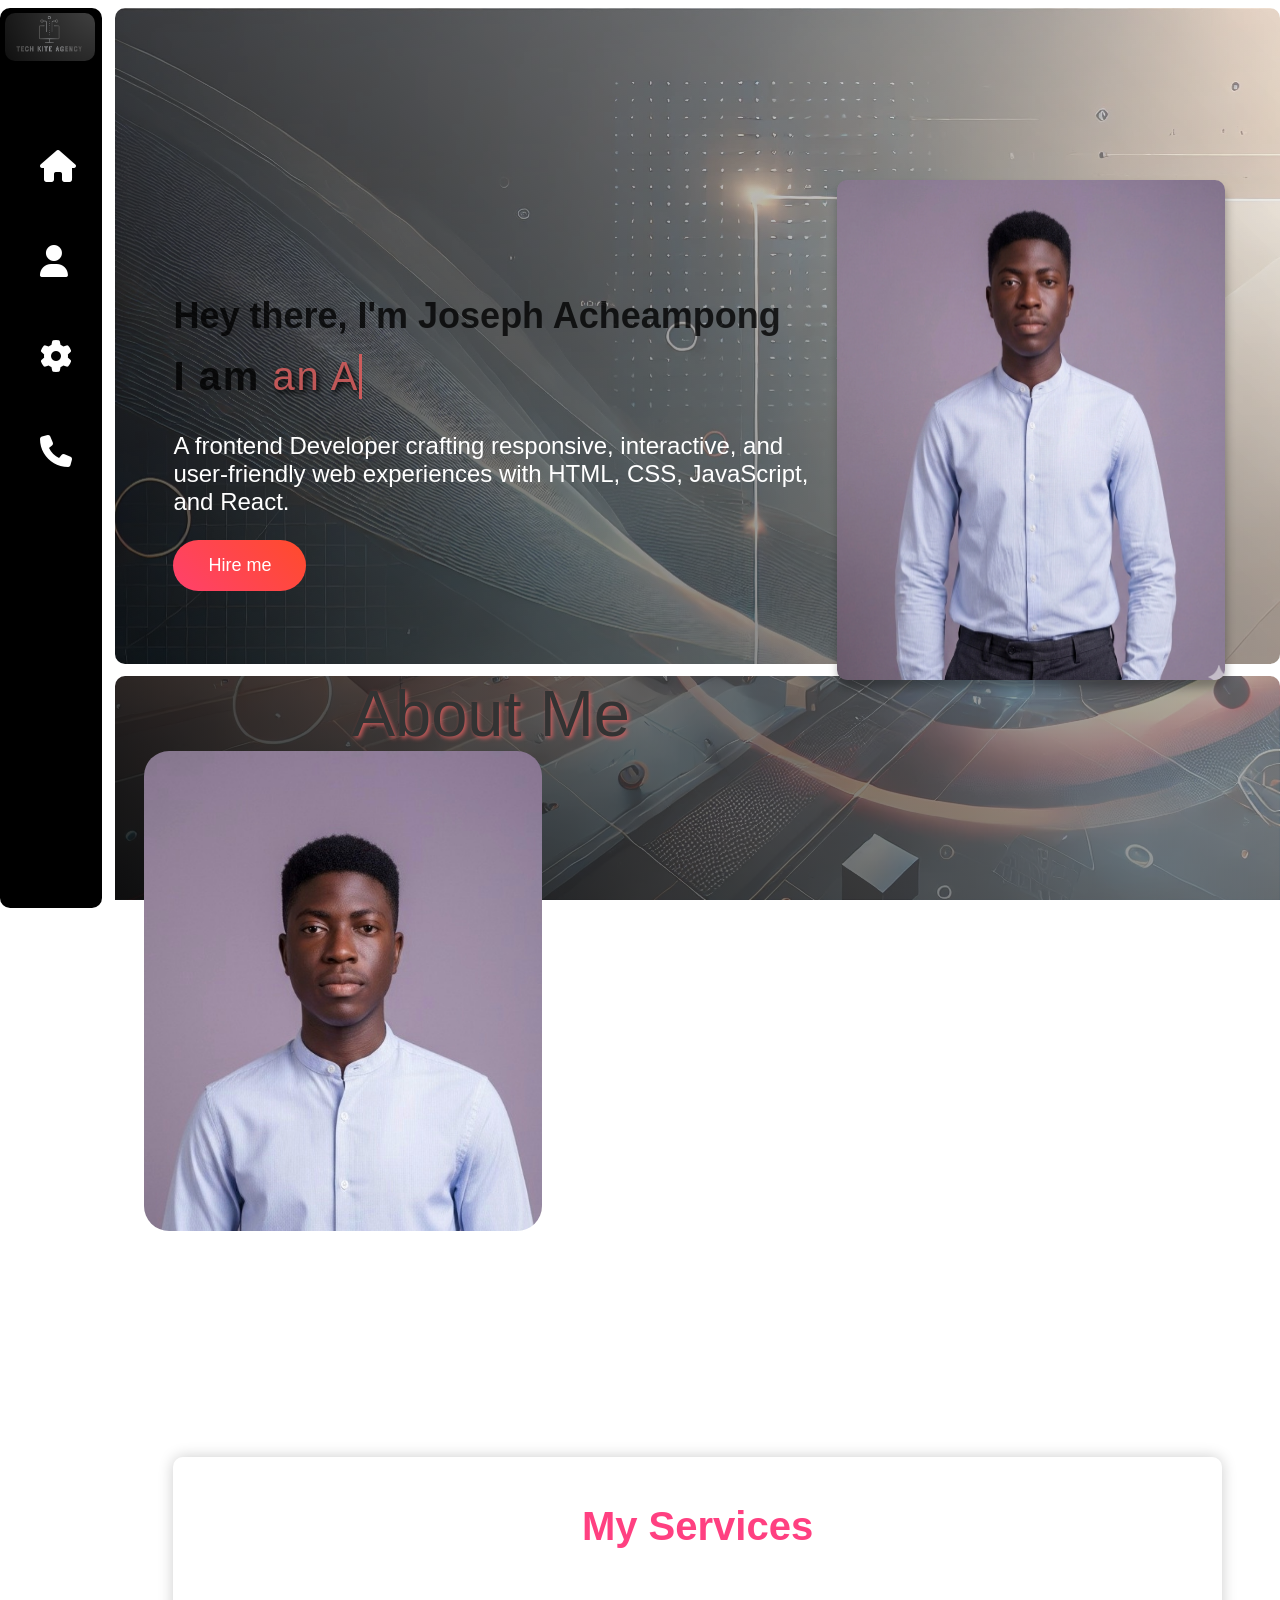
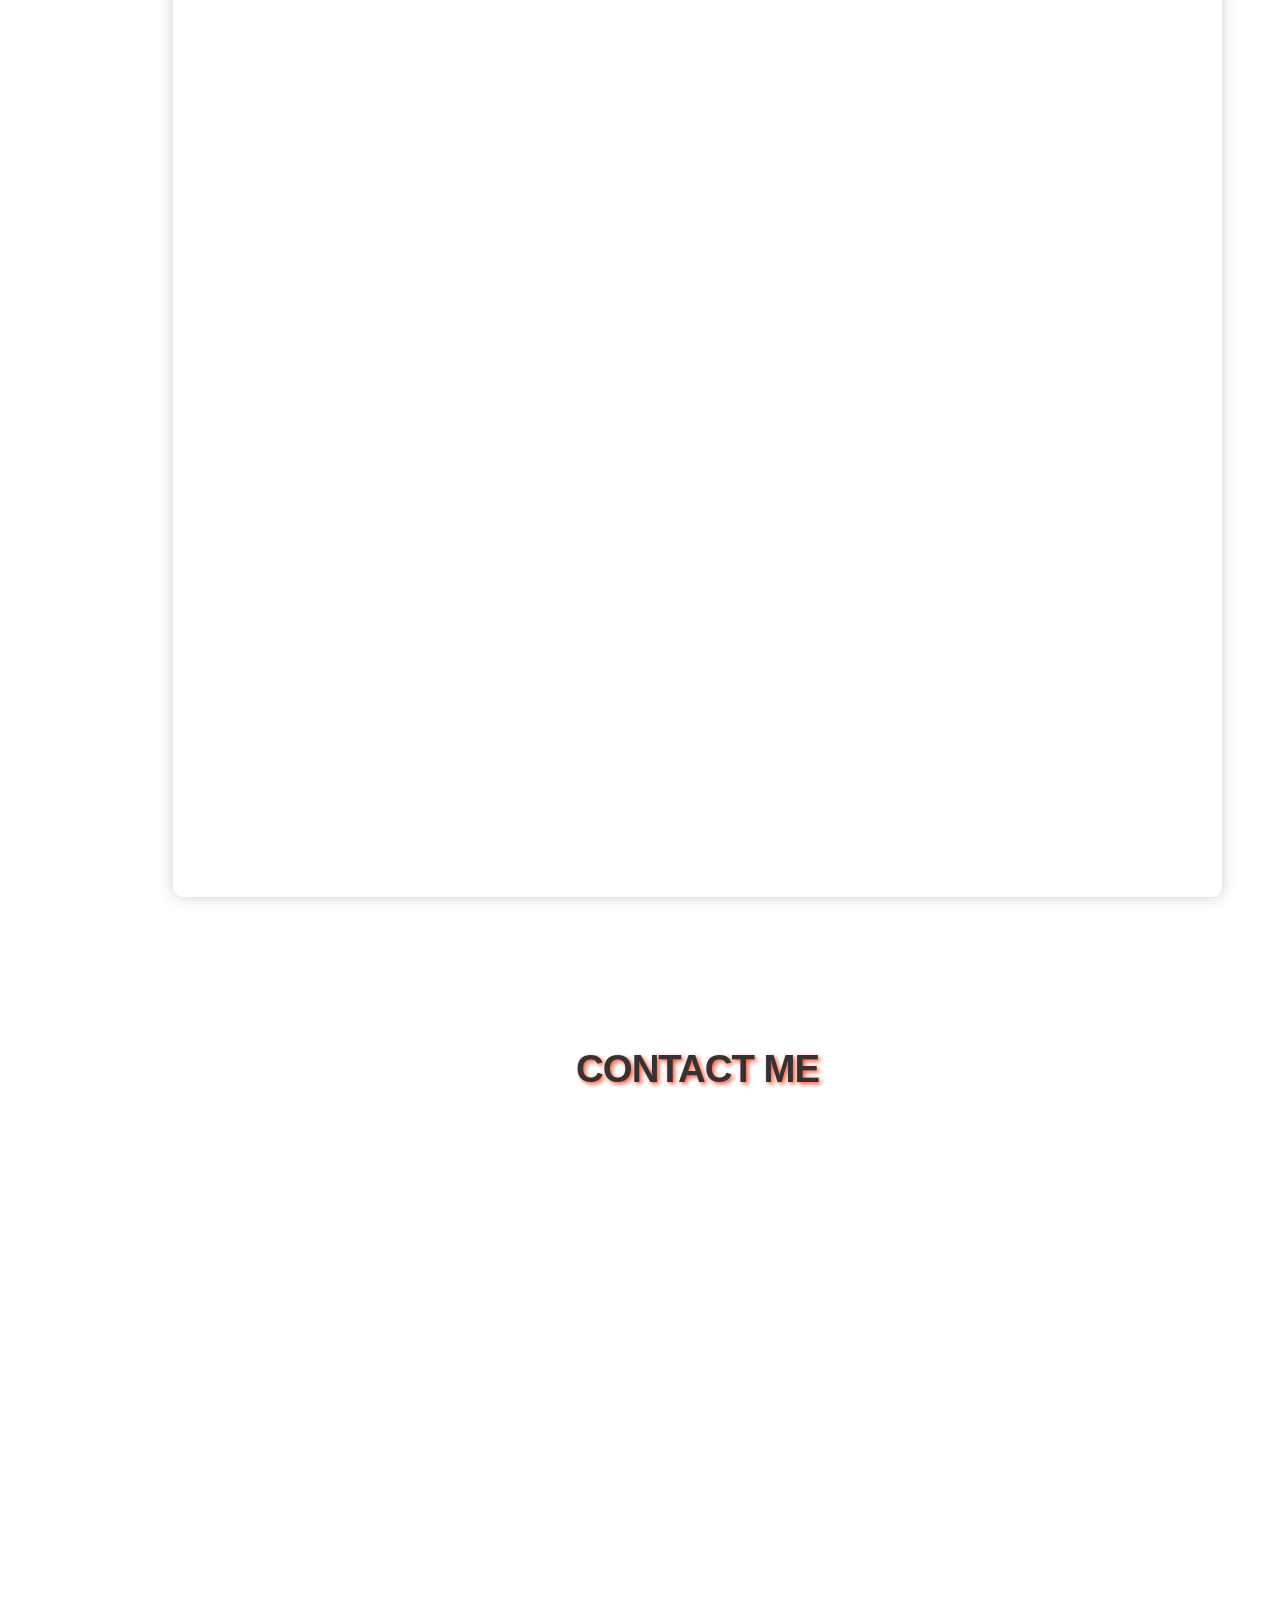
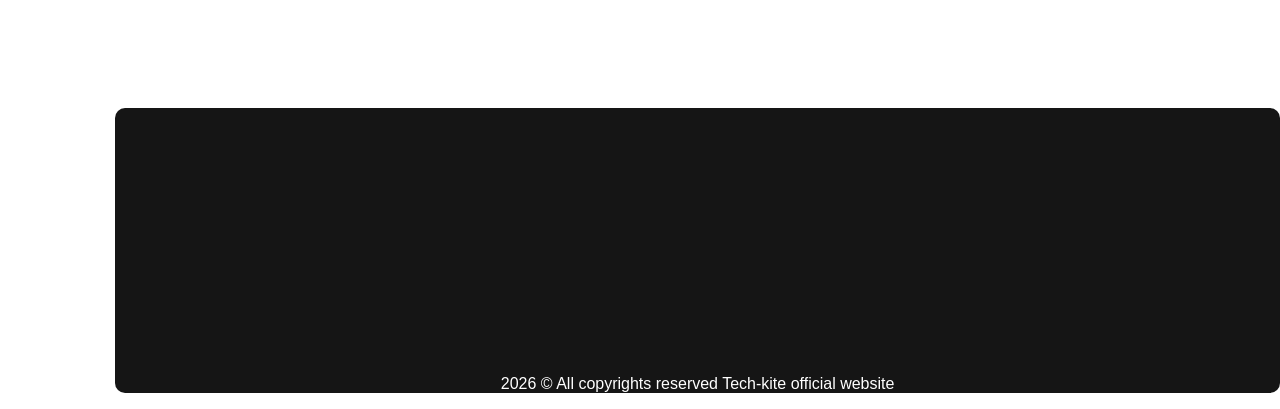
<file: index.html>
<!DOCTYPE html>
<html lang="en">
<head>
    <meta charset="UTF-8">
    <meta name="viewport" content="width=device-width, initial-scale=1.0">
    <title>Tech Kite Agency</title>
    
</head>
<link rel="stylesheet" href="https://cdnjs.cloudflare.com/ajax/libs/font-awesome/6.7.2/css/all.min.css" integrity="sha512-Evv84Mr4kqVGRNSgIGL/F/aIDqQb7xQ2vcrdIwxfjThSH8CSR7PBEakCr51Ck+w+/U6swU2Im1vVX0SVk9ABhg==" crossorigin="anonymous" referrerpolicy="no-referrer" />
<link rel="stylesheet" href="https://cdnjs.cloudflare.com/ajax/libs/font-awesome/4.7.0/css/font-awesome.min.css">
<link rel="stylesheet" href="home.css">
<link rel="stylesheet" href="about.css">
<link rel="stylesheet" href="service.css">
<link rel="stylesheet" href="contact.css">
<link rel="stylesheet" href="nav.css">
<body>
   
    <nav id="nav">
        <span onclick="bull()"class="showmenu"><i class="fa-solid fa-bars"></i></span>
        <img src="logo.png"alt=""class="nav-logo">
        <ul id="uls">
            <a href="#home"><li class="hidden-text slide-left"><i class="fa-solid fa-house"></i></li></a>
            <a href="#about"><li class="hidden-text slide-left"><i class="fa-solid fa-user"></i> </li></a>
            <a href="#service"><li class="hidden-text slide-left"><i class="fa-solid fa-gear"></i> </li></a>
            <a href="#contact"><li class="hidden-text slide-left"><i class="fa-solid fa-phone"></i>  <span class="navWord"> Contact </span></li></a>
        </ul>
        
    </nav>
    
    <div id="home">
    <div class="intro">
    <h2 class="hidden-text scale-up">Hey there, I'm Joseph Acheampong</h2>
    <span class="hidden-text slide-bottom">
    <h2 class="hidden-text p">I am <span class="typed-text"></span><span class="cursor">&nbsp;</span></h2>
      <span class="hidden-text a"> A frontend Developer crafting responsive, interactive, and user-friendly web experiences with HTML, CSS, JavaScript, and React.
   <p><a href="onscroll.html"> <button class="hidden-text btn">Hire me</button></a></p>
</span> 
    </span>
</div>
    <div class="hidden-text slide-right slider" id="slider-container">
        <img src="one (1).png" class="slider-img active">
        <img src="one (2).png" class="slider-img">
        <img src="one (3).png" class="slider-img">
        <img src="one (4).png" class="slider-img">
       
       
    </div>
</div>
<div id="about">
    <div class="hidden-text scale-up header">About Me</div>
    <img src="1000020196.jpg"alt=""class="hidden-text slide-left img1">
   <div class="hidden-text slide-right info">
    I'm a Full-Stack Developer passionate about building dynamic, user-friendly web applications. 
    With expertise in front-end and back-end technologies, I create seamless digital experiences. 
    I love problem-solving, clean code, and staying updated with the latest tech. 
    Let’s build something amazing together!
    <br>
    
   <a href="cv.pdf" download> <button class="hidden-text slide-bottom btn1">Download Resume</button></a><br><br>
    <span class="hidden-text slide-right ul">
        <a href="https://www.facebook.com/share/1BGEDYsDMC/"><span class="li"><i class="fa-brands fa-facebook"></i></span></a>
      <a href="https://www.tiktok.com/@tkay325?is_from_webapp=1&sender_device=pc"> <span class="li"> <i class="fa-brands fa-tiktok"></i></span></a>
       <a href="https://youtube.com/@tkay-ftl?si=ODZMgi7f4hPtwK2M"><span class="li"><i class="fa-brands fa-youtube"></i></span></a>
      <a href="https://www.instagram.com/t_kayftl/"> <span class="li"><i class="fa-brands fa-instagram"></i></span></a>
       
      </span>
   </div>

</div>
<div id="service">
    <div class="container">
        <h1>My Services</h1>
        <div class="hidden-text services" id="services-list">
            <!-- Services will be inserted here dynamically -->
        </div>
    </div>

  
    <script>
        const services = [
            { title: "Web Development", description: "Building responsive and modern websites tailored to your needs. Expertise in HTML, CSS, JavaScript, and popular frameworks like React and Vue.js.", image: "web.webp" },
            { title: "UI/UX Design", description: "Creating user-friendly and visually appealing designs for applications, focusing on accessibility, usability, and seamless interactions.", image: "ux.webp" },
            { title: "Custom Web Applications", description: "Developing custom web applications tailored to business needs, ensuring scalability, performance, and security", image: "app.webp" },
            { title: "E-commerce Solutions", description: "Developing online stores with seamless user experience and secure payment integration.", image: "e-comm.webp" },
           
        ];

        const servicesContainer = document.getElementById("services-list");

        services.forEach((service, index) => {
            const serviceDiv = document.createElement("div");
            serviceDiv.classList.add("service");
            serviceDiv.innerHTML = `<img src="${service.image}" alt="${service.title}"><h2>${service.title}</h2><p>${service.description}</p>`;
            serviceDiv.style.animation = `fadeUp 1s ease-in-out ${index * 0.2}s both`;
            servicesContainer.appendChild(serviceDiv);
        });
    </script>
</div>
<div id="contact">
    <center>CONTACT ME</center>
    <div class="contact">
        <div class="hidden-text slide-left wee">
            <p class="bold">Where to find me</p>
            <p id="myloca">📍 Tema - Community Nine(9), Accra - Ghana</p>
            <p><i class="fa-solid fa-envelope"></i> Email:<br>josephach828@gmail.com</p>
            <p><i class="fa-solid fa-phone"></i> Phone Number:<br>+233 558459582<br>+233 239319108</p><br>
            <p>Follow me on social media or simply use the contact form below to get in touch</p>
        </div>
<form action="https://formsubmit.co/josephach828@gmail.com" method="POST" class="hidden-text">
            <h4>Send me a message</h4>
            <p><input required type="text" placeholder="Your Name" name="fullname" id="input"><i class="fa-solid fa-user" id="icon"></i></p> 
            <p><input required type="email" placeholder="Your Email" name="email" id="input"><i class="fa-solid fa-envelope" id="icon"></i></p>
            <p><textarea placeholder="Enter your message" class="text" name="message"></textarea></p>
            <button type="submit" class="hidden-text slide-right btn2">SEND EMAIL</button>
        </form>
    </div>
</div>
<footer>
    <img src="logo.png"alt="footer-logo"class="hidden-text scale-up ul"id="footer-logo"><br><br>
    <span class="hidden-text slide-right ul">
        <a href="https://www.facebook.com/share/1BGEDYsDMC/"><span class="li"><i class="fa-brands fa-facebook"></i></span></a>
      <a href="https://www.tiktok.com/@tkay325?is_from_webapp=1&sender_device=pc"> <span class="li"> <i class="fa-brands fa-tiktok"></i></span></a>
       <a href="https://youtube.com/@tkay-ftl?si=ODZMgi7f4hPtwK2M"><span class="li"><i class="fa-brands fa-youtube"></i></span></a>
      <a href="https://www.instagram.com/t_kayftl/"> <span class="li"><i class="fa-brands fa-instagram"></i></span></a>
       
      </span>
      <p class="footer-bottom">
        2026 © All copyrights reserved Tech-kite official website
      </p>
</footer>
    <script src="port.js"></script>
</body>
</html>
</file>
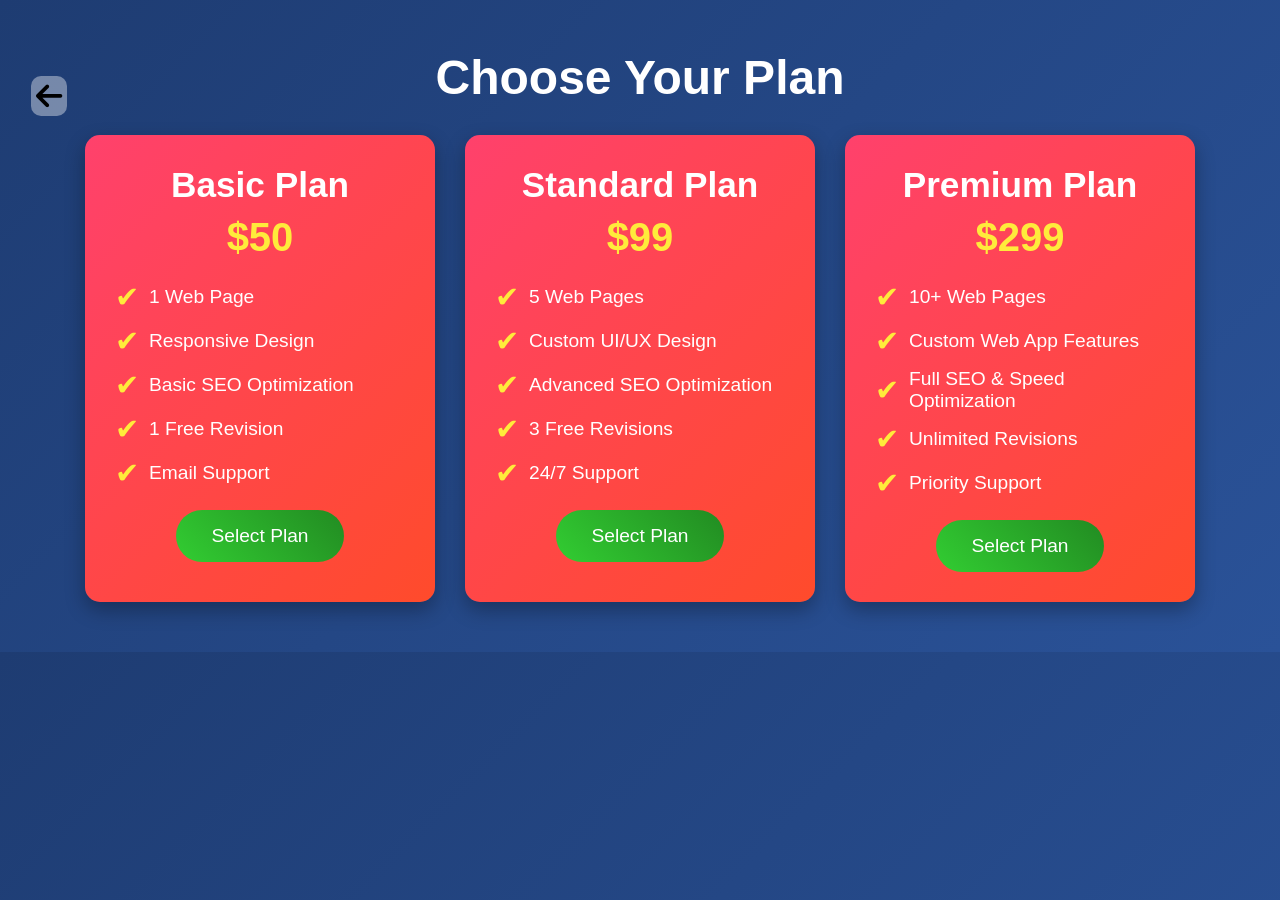
<file: onscroll.html>
<!DOCTYPE html>
<html lang="en">
<head>
    <meta charset="UTF-8">
    <meta name="viewport" content="width=device-width, initial-scale=1.0">
    <title>Pricing - My Services</title>
    <link rel="stylesheet" href="https://cdnjs.cloudflare.com/ajax/libs/font-awesome/6.7.2/css/all.min.css" integrity="sha512-Evv84Mr4kqVGRNSgIGL/F/aIDqQb7xQ2vcrdIwxfjThSH8CSR7PBEakCr51Ck+w+/U6swU2Im1vVX0SVk9ABhg==" crossorigin="anonymous" referrerpolicy="no-referrer" />
<link rel="stylesheet" href="https://cdnjs.cloudflare.com/ajax/libs/font-awesome/4.7.0/css/font-awesome.min.css">

    <style>
        * {
            margin: 0;
            padding: 0;
            box-sizing: border-box;
            font-family: 'Poppins', sans-serif;
        }
        body {
            background: linear-gradient(135deg, #1e3c72, #2a5298);
            text-align: center;
            padding: 50px;
            color: white;
        }
        #arrow{
            font-size: 30px;
            color: #000;
            margin: 2%;
            left: 5px;
            z-index: 1000;
            position: fixed;
            background-color: rgba(255, 255, 255, 0.39);
            padding: 5px;
            border-radius: 10px;
        }
        h1 {
            font-size: 3em;
            font-weight: bold;
            margin-bottom: 30px;
            animation: fadeIn 1s ease-in-out;
        }
        .pricing-container {
            display: flex;
            justify-content: center;
            flex-wrap: wrap;
            gap: 30px;
            margin-top: 30px;
        }
        .pricing-card {
            background: linear-gradient(135deg, #ff416c, #ff4b2b);
            padding: 30px;
            border-radius: 15px;
            box-shadow: 0 8px 20px rgba(0, 0, 0, 0.3);
            width: 350px;
            transition: transform 0.3s ease, box-shadow 0.3s ease;
            animation: fadeUp 1s ease-in-out;
            position: relative;
            color: white;
        }
        .pricing-card:hover {
            transform: translateY(-10px);
            box-shadow: 0 12px 25px rgba(0, 0, 0, 0.4);
        }
        .pricing-card h2 {
            font-size: 2.2em;
            font-weight: bold;
            margin-bottom: 10px;
        }
        .price {
            font-size: 2.5em;
            font-weight: bold;
            color: #ffeb3b;
            margin-bottom: 15px;
        }
        .features {
            list-style: none;
            margin: 20px 0;
            padding: 0;
            font-size: 1.2em;
            text-align: left;
        }
        .features li {
            margin: 10px 0;
            display: flex;
            align-items: center;
        }
        .features li::before {
            content: "✔";
            color: #ffeb3b;
            font-size: 1.5em;
            margin-right: 10px;
        }
        .btn {
            display: inline-block;
            padding: 15px 35px;
            background: linear-gradient(45deg, #32cd32, #228b22);
            color: white;
            text-decoration: none;
            font-size: 1.2em;
            border-radius: 30px;
            transition: transform 0.2s ease, box-shadow 0.2s ease;
        }
        .btn:hover {
            transform: scale(1.1);
            box-shadow: 0 12px 25px rgba(50, 205, 50, 0.4);
        }
        .checkbox-container {
            position: absolute;
            top: 20px;
            right: 20px;
        }
        .checkbox-container input {
            transform: scale(1.8);
            cursor: pointer;
        }
        @keyframes fadeIn {
            from { opacity: 0; transform: translateY(-20px); }
            to { opacity: 1; transform: translateY(0); }
        }
        @keyframes fadeUp {
            from { opacity: 0; transform: translateY(20px); }
            to { opacity: 1; transform: translateY(0); }
        }
        @media (max-width: 768px) {
            .pricing-container {
                flex-direction: column;
                align-items: center;
            }

        }
        @media only screen and (min-width: 0px) and (max-width: 900px) {
            body {
            background: linear-gradient(135deg, #1e3c72, #2a5298);
            text-align: center;
            padding: 0px;
            color: white;
        }
        h1 {
            font-size: 2em;
            font-weight: bold;
            margin-bottom: 30px;
            animation: fadeIn 1s ease-in-out;
        }
        .pricing-container {
            display: flex;
            justify-content: center;
            flex-wrap: wrap;
            gap: 30px;
            margin-top: 30px;
        }
        .pricing-card {
            background: linear-gradient(135deg, #ff416c, #ff4b2b);
            padding: 30px;
            border-radius: 15px;
            box-shadow: 0 8px 20px rgba(0, 0, 0, 0.3);
            width: 350px;
            transition: transform 0.3s ease, box-shadow 0.3s ease;
            animation: fadeUp 1s ease-in-out;
            position: relative;
            color: white;
        }
        .pricing-card:hover {
            transform: translateY(-10px);
            box-shadow: 0 12px 25px rgba(0, 0, 0, 0.4);
        }
        .pricing-card h2 {
            font-size: 2.2em;
            font-weight: bold;
            margin-bottom: 10px;
        }
     
        }
    </style>
</head>
<body>
    <div class="go-back"><a href="index.html"><i class="fa-solid fa-arrow-left"id="arrow"></i></a></div>
    <h1>Choose Your Plan</h1>
    <div class="pricing-container">
        <div class="pricing-card">
            <div class="checkbox-container">
            </div>
            <h2>Basic Plan</h2>
            <p class="price">$50</p>
            <ul class="features">
                <li>1 Web Page</li>
                <li>Responsive Design</li>
                <li>Basic SEO Optimization</li>
                <li>1 Free Revision</li>
                <li>Email Support</li>
            </ul>
            <a href="#" class="btn">Select Plan</a>
        </div>

        <div class="pricing-card">
            <div class="checkbox-container">
            </div>
            <h2>Standard Plan</h2>
            <p class="price">$99</p>
            <ul class="features">
                <li>5 Web Pages</li>
                <li>Custom UI/UX Design</li>
                <li>Advanced SEO Optimization</li>
                <li>3 Free Revisions</li>
                <li>24/7 Support</li>
            </ul>
            <a href="#" class="btn">Select Plan</a>
        </div>

        <div class="pricing-card">
            <div class="checkbox-container">
            </div>
            <h2>Premium Plan</h2>
            <p class="price">$299</p>
            <ul class="features">
                <li>10+ Web Pages</li>
                <li>Custom Web App Features</li>
                <li>Full SEO & Speed Optimization</li>
                <li>Unlimited Revisions</li>
                <li>Priority Support</li>
            </ul>
            <a href="#" class="btn">Select Plan</a>
        </div>
    </div>
</body>
</html>
</file>
<file: home.css>
html{
    scroll-behavior: smooth;

}
body {
    background-position: center;
    overflow-x: hidden;
    width: 91%;
    margin-left: 9%;
}
#home{
    background-image: linear-gradient(45deg,rgba(0, 0, 0, 0.692),rgba(255, 255, 255, 0.507)), url(bg1.webp);
    background-color: #f5f5f5;
    height: 100vh;
    
    scroll-behavior: smooth;
    padding-left: 5%;
    border-radius: 10px;
}
@media only screen and (min-height: 900px) and (max-height: 2000px) {
    #home{
        padding-top: 10%;
        height: 60vh;
    }
    
}
.slider {
    margin-top: 5%;
    margin-right: 5%;
    width: 35%;
    height: 500px;
    position: relative;
    float: right;
    overflow: hidden;
    box-shadow: 1px 8px 10px rgba(0, 0, 0, 0.308);
    border-radius: 10px;
}

.slider-img {
    position: absolute;
    width: 100%;
    height: 100%;
    opacity: 0;
    transition: opacity 1s ease-in-out, transform 1s ease-in-out;
    border-radius: 10px;
}

.active {
    opacity: 1;
    transform: scale(1.1);
}

.prev, .next {
    width: 40px;
    height: 50px;
    cursor: pointer;
    background-color: rgba(0, 0, 0, 0.5);
    border-radius: 5px;
    border: none;
    color: white;
    font-size: x-large;
    position: absolute;
    top: 50%;
    transform: translateY(-50%);
    transition: all 0.3s ease-in-out;
    z-index: 2;
}

.next {
    right: 10px;
}

.prev {
    left: 10px;
}

.next:hover, .prev:hover {
    background-color: black;
}
.intro{
    position: absolute;
    margin-top: 11%;
    font-size: x-large;
    width: 50%;
    font-family: 'Gill Sans', 'Gill Sans MT', Calibri, 'Trebuchet MS', sans-serif;
    color: rgba(0, 0, 0, 0.781);
    
}
.p {
    margin-top: -2%;
    font-size: 2.5rem;
    font-weight: bold;
    letter-spacing: 0.1rem;
    text-align: left;
    overflow: hidden;
  }
  .p span.typed-text {
    font-weight: normal;
    color: rgba(205, 92, 92, 0.925);
    text-shadow: 2px 3px 5px black;
  }
  .p span.cursor {
    display: inline-block;
    background-color: indianred;
    width: 3px;
    animation: blink 1s infinite;
  }
  .p span.cursor.typing {
    animation: none;
  }
  @keyframes blink {
    0%  { background-color: #ccc; }
    49% { background-color: #ccc; }
    50% { background-color: transparent; }
    99% { background-color: transparent; }
    100%  { background-color: #ccc; }
  }

  .btn {
    position: relative;
    padding: 15px 35px;
    font-size: 18px;
    color: white;
    background: linear-gradient(45deg, #ff416c, #ff4b2b);
    border: none;
    border-radius: 30px;
    cursor: pointer;
    overflow: hidden;
    transition: transform 0.2s ease, box-shadow 0.2s ease;
}

/* Hover effect */
.btn:hover {
    transform: scale(1.1);
    box-shadow: 0 10px 20px rgba(255, 75, 43, 0.4);
}

/* Click ripple effect */
.btn::after {
    content: "";
    position: absolute;
    width: 300%;
    height: 300%;
    top: 50%;
    left: 50%;
    background: rgba(255, 255, 255, 0.3);
    transition: 0.6s;
    border-radius: 50%;
    transform: translate(-50%, -50%) scale(0);
}

.btn:active::after {
    transform: translate(-50%, -50%) scale(1);
    opacity: 0;
}
@media only screen and (min-width: 550px) and (max-width: 850px) {
    body{
        margin: 0%;
        overflow-x: hidden;
        padding: 0%;
        width: 100%;
    }
    #home{ 
        height: 130vw;
        overflow-x: hidden;
        margin-left: 0%;
        width: 100%;
        padding-left: 1%;
        padding-top: 10%;
        border-radius: 5px;
    }
    .slider {
        margin-left: 0%;
        margin-right: 0%;
        float: none;
        width: 90%;
        height: 45%;
    }    
    .active {
        opacity: 1;
        transform: scale(1.1);
    }
    
    .prev, .next {
        width: 35px;
        height: 45px;
        top: 50%;
        transform: translateY(-50%);
        transition: all 0.3s ease-in-out;
        z-index: 2;
    }
    .intro{
        position: absolute;
        margin-top:63%;
        font-size: x-large;
        width: 90%;
        
    }
    
}
@media only screen and (min-width: 0px) and (max-width: 549px) {
    body{
        margin: 0%;
        overflow-x: hidden;
        padding: 0%;
        width: 100%;
    }
    #home{ 
        height: 180vw;
        overflow-x: hidden;
        margin-left: 0%;
        width: 100%;
        padding-left: 1%;
        padding-top: 17%;
        border-radius: 5px;
    }
    .slider {
        margin-left: 0%;
        margin-right: 0%;
        float: none;
        width: 97%;
        border-radius: 0% 0% 5% 100%;
        height: 45%;
    }    
    .active {
        opacity: 1;
        transform: scale(1.1);
    }
    
    .prev, .next {
        width: 25px;
        height: 35px;
        top: 50%;
        display: none;
        
    }
    .intro{
        position: absolute;
        margin-top: 85%;
        font-size: x-large;
        width: 100%;
        
    }
    .p {
        margin-top: 5%;
        font-size: 2.5rem;
        font-weight: bold;
        letter-spacing: 0.1rem;
        text-align: left;
        overflow: hidden;
      }
      .btn {
        position: relative;
        padding: 25px 30px;
        font-size: 18px;
        border-radius: 25px;
        
    }
}
</file>
<file: about.css>
#about{
    background-image: linear-gradient(45deg,rgba(0, 0, 0, 0.884),rgba(255, 255, 255, 0.507)), url(bg2.webp);
    margin-top: 1%;
    position: static;
    background-attachment: fixed;
    font-family: 'Gill Sans', 'Gill Sans MT', Calibri, 'Trebuchet MS', sans-serif;
    padding-left: 2.5%;
    padding-bottom: 15%;
    border-radius: 10px;
}
.header{
    text-align: center;
    font-size: 65px;
    color: #333;
    text-shadow: 2px 2px 4px indianred;
}
.img1{
    max-width: 100%;
    width: 35%;
    height: 480px;
    border-radius: 25px;
}
.info{
    margin-top: -25%;
    width: 60%;
    margin-left: 38%;
    font-size: x-large;
}


.btn1 {
    position: relative;
    margin: 1%;
    padding: 15px 35px;
    font-size: 18px;
    color: white;
    background: linear-gradient(45deg, #ff416c, #ff4b2b);
    border: none;
    border-radius: 30px;
    cursor: pointer;
    overflow: hidden;
    transition: transform 0.2s ease, box-shadow 0.2s ease;
}

/* Hover effect */
.btn1:hover {
    transform: scale(1.1);
    box-shadow: 0 10px 20px rgba(255, 75, 43, 0.4);
}

/* Click ripple effect */
.btn1::after {
    content: "";
    position: absolute;
    width: 300%;
    height: 300%;
    top: 50%;
    left: 50%;
    background: rgba(255, 255, 255, 0.3);
    transition: 0.6s;
    border-radius: 50%;
    transform: translate(-50%, -50%) scale(0);
}

.btn1:active::after {
    transform: translate(-50%, -50%) scale(1);
    opacity: 0;
}
.ul > a{
    font-size: 25px;
    padding: 10px;
    background-color: transparent;
    border-radius: 10px;
    margin: 1%;
    text-shadow: none;
    color: aqua;
    text-decoration: none;
    transition: all 0.6s ease;
  }
  .ul:hover a{
    filter: blur(3px);
    opacity: 0.9;
  
  }
  .ul a:hover{
    transform: scale(1.2);
    filter: blur(0px);
    opacity: 1;
    background-color: black;
    color: indianred;
  }
  @media only screen and (min-width: 550px) and (max-width: 850px) {
    #about{
    
        margin-left: 0%;
        width: 100%;
        margin-top: 1%;
        overflow-x: hidden;
        padding-top: 7%;
        padding-left: 1%;
        border-radius: 5px;
    }
    .header{
        font-size: 55px;
    }
    .img1{
        margin-top: 3%;
        width: 40%;
        height: 350px;
    }
    .info{
        margin-top: -30%;
        width: 55%;
        margin-left: 42%;
        font-size: large;
        color: bisque;
    }


       .btn1 {
           position: relative;
           margin: 1%;
           padding: 15px 30px;
           font-size: 15px;

       }  
      .ul > a{
        
           font-size: 20px;
           padding: 10px;
       }
  }
  @media only screen and (min-width: 0px) and (max-width: 549px) {
    #about{
    
        margin-left: 0%;
        width: 100%;
        margin-top: 1%;
        overflow-x: hidden;
        padding-top: 10%;
        padding-left: 1%;
        border-radius: 5px;
    }
    .header{
        font-size: 45px;
    }
    .img1{
        margin-top: 0%;
        margin-left: 0%;
        width: 90%;
        padding-left: 2%;
        border-radius: 20%;
        background-attachment: fixed;
        height: 380px;
    }
    .info{
        margin-top: 5%;
        width: 95%;
        margin-left: 5%;
        font-size: large;
        color: bisque;
    }
    marquee > img{
        width: 180px;
        height: 150px;
       }

       .btn1 {
           position: relative;
           margin: 3%;
           padding: 15px 30px;
           font-size: 15px;

       }  
      .ul > a{
        
           font-size: 18px;
           padding: 10px;
       }

}
</file>
<file: service.css>
#service{
    
    background-image: linear-gradient(45deg,rgba(0, 0, 0, 0.884),rgba(255, 255, 255, 0.507)), url(bg3.webp);
   
    margin-top: 1%;
    padding: 5%;
    background-attachment: fixed;
    font-family: 'Gill Sans', 'Gill Sans MT', Calibri, 'Trebuchet MS', sans-serif;
    padding-left: 5%;
    border-radius: 10px;
    scroll-behavior: smooth;
}
 
.container {
    max-width: 1100px;
    font-family: Arial, sans-serif;
    padding: 20px;
    background: #ffffff54;
    border-radius: 10px;
    box-shadow: 0 0 15px rgba(0, 0, 0, 0.2);
}

h1{
    color: #ff4081;
    font-size: 2.5em;
    text-align: center;
    animation: slideIn 1s ease-in-out;
}
.services {
    display: grid;
    grid-template-columns: repeat(auto-fit, minmax(350px, 1fr));
    gap: 20px;
    padding: 20px;
}
.service {
    background: linear-gradient(135deg, #ff758c, #ff7eb3);
    padding: 20px;
    border-radius: 8px;
    transition: transform 0.3s ease-in-out, box-shadow 0.3s ease-in-out;
    animation: fadeUp 1s ease-in-out;
    color: white;
}
.service img {
    width: 200px;
    height: 200px;
    margin-bottom: 15px;
    border-radius: 50%;
    box-shadow: 0 4px 10px rgba(0, 0, 0, 0.2);
}

.service:hover {
    transform: translateY(-5px);
    background: linear-gradient(135deg, #ff5e62, #ff9966);
    box-shadow: 0 4px 15px rgba(0, 0, 0, 0.3);
}
.service h2 {
    font-size: 1.8em;
}
.service p {
    font-size: 1.1em;
}

@media (max-width: 768px) {
    .services {
        grid-template-columns: 1fr;
    }
}
@media only screen and (min-width: 550px) and (max-width: 850px) {
    #service{
        margin-left: 0%;
        width: 100%;
        margin-top: 1%;
        overflow-x: hidden;
        padding: 0%;
        padding-left: 0%;
        border-radius: 5px;
    }
     
}
@media only screen and (min-width: 0px) and (max-width: 549px) {
    #service{
        margin-left: 0%;
        width: 100%;
        margin-top: 1%;
        overflow-x: hidden;
        padding: 0%;
        padding-left: 0%;
        border-radius: 5px;
    }
    .service img {
        width: 140px;
        height: 140px;
        margin-bottom: 15px;
        border-radius: 50%;
        box-shadow: 0 4px 10px rgba(0, 0, 0, 0.2);
    }
     
}
</file>
<file: contact.css>
#contact {
    background-image: linear-gradient(45deg, rgba(0, 0, 0, 0.884), rgba(255, 255, 255, 0.507)), url(bg4.webp);
    margin-top: 1%;
    background-attachment: fixed;
    font-family: -apple-system, BlinkMacSystemFont, 'Segoe UI', 'Roboto', 'Oxygen', 'Ubuntu', 'Cantarell', sans-serif;
    padding: 80px 5%;
    border-radius: 10px;
    display: flex;
    flex-direction: column;
}

#contact > center {
    font-size: 3vw;
    font-weight: 700;
    color: #333;
    margin-bottom: 60px;
    letter-spacing: -1px;
    text-shadow: 2px 2px 4px #ff4b2b;
}

.contact {
    display: flex;
    gap: 60px;
    padding-bottom: 40px;
    flex-wrap: wrap;
}

.wee {
    flex: 1;
    min-width: 300px;
    color: white;
}

.bold {
    font-size: 28px;
    font-weight: 700;
    margin-bottom: 20px;
    color: white;
}

#myloca {
    color: white;
    font-size: 18px;
    font-weight: 600;
    margin-bottom: 25px;
}

.wee p {
    font-size: 16px;
    line-height: 1.8;
    margin-bottom: 15px;
    opacity: 0.9;
    color: white;
}

.wee i {
    color: #ff4b2b;
    margin-right: 10px;
    font-size: 18px;
}

form {
    font-family: -apple-system, BlinkMacSystemFont, 'Segoe UI', 'Roboto', sans-serif;
    flex: 1;
    min-width: 300px;
    text-align: left;
}

form h4 {
    font-size: 28px;
    font-weight: 700;
    color: #333;
    margin-bottom: 30px;
    margin-top: 0;
}

form p {
    margin-bottom: 20px;
}

#input {
    width: 100%;
    height: 50px;
    padding: 12px 15px;
    border: 2px solid #ddd;
    border-radius: 8px;
    outline: none;
    color: #333;
    background-color: white;
    font-size: 16px;
    transition: all 0.3s ease;
    box-sizing: border-box;
}

#input::placeholder {
    color: #999;
}

#input:focus {
    border-color: #ff4b2b;
    background-color: #fff;
    box-shadow: 0 0 0 3px rgba(255, 75, 43, 0.1);
}

#icon {
    display: none;
}

.text {
    width: 100%;
    height: 120px;
    padding: 12px 15px;
    border: 2px solid #ddd;
    border-radius: 8px;
    color: #333;
    outline: none;
    background-color: white;
    font-size: 16px;
    font-family: inherit;
    resize: vertical;
    transition: all 0.3s ease;
    box-sizing: border-box;
}

.text::placeholder {
    color: #999;
}

.text:focus {
    border-color: #ff4b2b;
    background-color: #fff;
    box-shadow: 0 0 0 3px rgba(255, 75, 43, 0.1);
}

.btn2 {
    width: 200px;
    height: 55px;
    color: white;
    margin-bottom: 5%;
    border-radius: 8px;
    border: none;
    background: linear-gradient(45deg, #ff416c, #ff4b2b);
    font-weight: 700;
    font-size: 16px;
    letter-spacing: 0.5px;
    transition: all 0.3s ease;
    cursor: pointer;
    box-shadow: 0 4px 15px rgba(255, 75, 43, 0.3);
}

.btn2:hover {
    transform: scale(1.1);
    box-shadow: 0 10px 20px rgba(255, 75, 43, 0.4);
}

.btn2:active {
    transform: scale(1);
}



@media only screen and (max-width: 768px) {
    #contact {
        padding: 50px 5%;
    }

    #contact > center {
        font-size: 28px;
    }

    .contact {
        flex-direction: column;
        gap: 40px;
    }

    form h4 {
        font-size: 24px;
    }

    .btn2 {
        width: 100%;
    }
}

@media only screen and (max-width: 550px) {
    #contact {
        padding: 40px 5%;
    }

    #contact > center {
        font-size: 24px;
        margin-bottom: 40px;
    }

    .bold {
        font-size: 22px;
    }

    #myloca {
        font-size: 16px;
    }

    .wee p {
        font-size: 14px;
    }

    form h4 {
        font-size: 20px;
    }

    #input, .text {
        font-size: 14px;
    }

    .btn2 {
        width: 100%;
        height: 48px;
    }
}
</file>
<file: nav.css>
nav{
    position: fixed;
    height: 100vh;
    left: 0;
    background-color: black;
    z-index: 1000;
    width: 8%;
    transition: all 0.2s ease;
    border-radius: 10px;
}
.showmenu{
    display: none;
    font-size: x-large;
}
.nav-logo{
    max-width: 7vw;
    margin: 5%;
    max-height: 75px;
    margin-bottom: 20%;
    border-radius: 10px; 
}
ul{
    position: fixed;
    margin-top: 5%;
}

ul >a{
    text-decoration: none;
    
    font-size: larger;
    transition: all 0.5s ease;
}
a >li{
    text-transform: capitalize;
    animation-delay: 0.5s;
    color: white;
    padding-bottom: 60%;
    list-style: none;
    font-family: 'Gill Sans', 'Gill Sans MT', Calibri, 'Trebuchet MS', sans-serif;
}
li >i{
    font-size: 2.5vw;
    margin-right: 2%;
}
.navWord{
    opacity: 0;
    transition: all 0.4s ease;
}
.see{
    opacity: 1;
    transition: all 1s ease;
}
li:hover{
    color: aqua;
    transform: scale(1.1);
}
ul:hover a{
    filter: blur(3px);
    opacity: 0.9;
  }
  ul a:hover{
    filter: blur(0px);
    opacity: 1;
  }
 
 .hidden-text {
            opacity: 0;
            transform: translateY(50px) scale(0.8);
            transition: opacity 1s ease-out, transform 1s ease-out;
        }

        /* Different Animation Variations */
        .slide-left {
            transform: translateX(-100px);
        }

        .slide-right {
            transform: translateX(100px);
        }

        .slide-bottom {
            transform: translateY(50px);
        }
        .scale-up {
            transform: scale(0.8);
        }
        .scale-up:hover{
            color: rgb(205, 92, 92);
            transition: color 0.4s ease-in;
        }
        /* Reveal Effect */
        .show {
            opacity: 1;
            transform: translateX(0) translateY(0) scale(1);
        }
        .a{
            color: white;
        }
        footer{  
            background-color: rgba(0, 0, 0, 0.918);
            margin-top: 1%;
            text-align: center;
            color: white;
            background-attachment: fixed;
            font-family: 'Gill Sans', 'Gill Sans MT', Calibri, 'Trebuchet MS', sans-serif;
            border-radius: 10px;
        }
        #footer-logo{
            width: 300px;
            height: 200px;
            border-radius: 5%;
        }
        /*Making it responsive for only tablets*/
        @media only screen and (min-width: 550px) and (max-width: 850px) {
            nav{
                height: 12vh;
                top:10px;
                background-color: transparent;
                backdrop-filter: blur(20px);
                width: 97%;
                border-radius: 10px;
                border-bottom: 1px solid white;
            }
            .showmenu{
                display: none;
                font-size: x-large;
            }
            .nav-logo{
                max-width: 15vw;
                margin: 0.5%;
                position: fixed;
                display: block;
                margin-bottom: 0%;
                border-radius: 10px; 
            }
            ul{
                margin-top: 2%;
                width: 90%;
                margin-left: 13%;
            }
            
            ul >a{
                
                text-decoration: none;
                font-size: large;
                transition: all 0.5s ease;
                
            }
            a >li{
                text-transform: capitalize;
                color: black;
                padding-bottom: 0%;
                
                display: inline;
            }
            li >i{
                font-size: 4vw;
                margin-right: 0%;
                color: white;
                padding-left: 10%;
            }
            .navWord{
                opacity: 0;
                transition: all 0.4s ease;
            }
            .see{
                opacity: 1;
                transition: all 1s ease;
            }
            li:hover{
                color: aqua;
                transform: scale(1.1);
            }
            ul:hover a{
                filter: blur(3px);
                opacity: 0.9;
              }
              ul a:hover{
                filter: blur(0px);
                opacity: 1;
              }
              footer{  
                background-color: rgba(0, 0, 0, 0.918);
                margin-left: 0%;
                width: 100%;
                margin-top: 1%;
                color: white;
                text-align: center;
                
            }
            #footer-logo{
                width: 200px;
                height: 150px;
                border-radius: 10%;
            }
        }
        @media only screen and (min-width: 0px) and (max-width: 549px) {
            nav{
                height: 10vh;
                top: 0px;
                background-color: transparent;
                backdrop-filter: blur(20px);
                width: 90%;
                margin: 5%;
                border-radius: 10px;
                border-bottom: none;
            }
            .nav-logo{
                max-width: 20vw;
                margin: -14%;
                position: fixed;
                margin-left: 40%;
                margin-bottom: 0%;
                border-radius: 10px; 
            }
            .showmenu{
                display: block;
                width: 20%;
                margin: 4%;
                font-size: x-large;
            }
            ul{
               width: 30vh;
               position: fixed;
               height: 0vh;
               overflow: hidden;
               border-radius: 10px;
               margin-left: 1%;
               padding-top: 0%;
               margin-top: 9%;
               border-radius: 10px;
               transition: all 0.5s ease-in-out;
               background-color: rgba(0, 0, 0, 0.952);
               box-shadow: 2px 2px 2px black; 
              
            }
            .kiss{
                height: 90vh;
                padding-top: 10%;
                
            }
            .navWord{
               opacity: 0;
            } 
            ul >a{
              text-decoration: none;
              font-size: large;
              transition: all 0.5s ease;
            }
            a >li{
              padding-left: 0%;
              padding-bottom: 10%;
              padding-top: 25%;
            }
            li >i{
                font-size: 6vw;
                margin-right: 4%;
            }
            li:hover{
                color: aqua;
                transform: scale(1.1);
            }
            ul:hover a{
                filter: blur(0px);
                opacity: 1;
            }
            ul a:hover{
                filter: blur(0px);
                opacity: 1;
            }
            
   /* Reveal Effect */
        .show {
            opacity: 1;
            transform: translateX(0) translateY(0) scale(1);
        }
        .a{
            color: white;
        }
        footer{  
            margin-left: 0%;
            width: 100%;
            margin-top: 1%;
          
        }
        #footer-logo{
            width: 250px;
            height: 150px;
            border-radius: 5%;
        }
        .footer-bottom{
            font-size: small;
        }
        }
</file>
